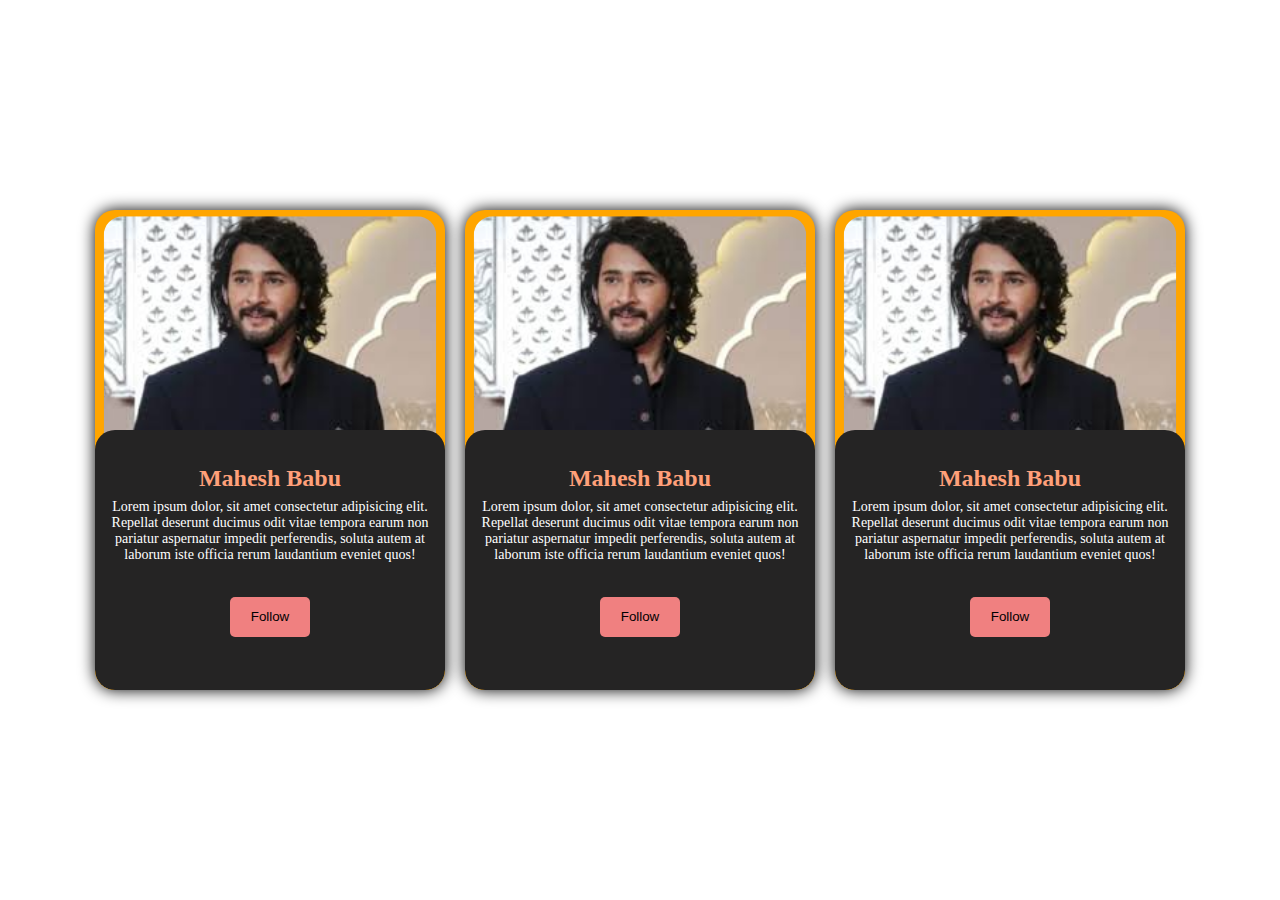
<file: index.html>
<!DOCTYPE html>
<html lang="en">
<head>
    <meta charset="UTF-8">
    <meta name="viewport" content="width=device-width, initial-scale=1.0">
    <title>Document</title>
    <link rel="stylesheet" href="./style.css">
</head>
<body style="margin: 0px;">
    <div class="card">

        <div class="card1">
            <img src="./assets/download.jpeg" alt="" class="imgs">
            <div class="texts">
            <h2>Mahesh Babu</h2>
            <p>Lorem ipsum dolor, sit amet consectetur adipisicing elit. Repellat deserunt ducimus odit vitae tempora earum non pariatur aspernatur impedit perferendis, soluta autem at laborum iste officia rerum laudantium eveniet quos!</p>
            <button class="bt1">Follow</button>
            </div>
        </div>  


        <div class="card1">
            <img src="./assets/download.jpeg" alt="" class="imgs">
            <div class="texts">
            <h2>Mahesh Babu</h2>
            <p>Lorem ipsum dolor, sit amet consectetur adipisicing elit. Repellat deserunt ducimus odit vitae tempora earum non pariatur aspernatur impedit perferendis, soluta autem at laborum iste officia rerum laudantium eveniet quos!</p>
            <button class="bt1">Follow</button>
            </div>
        </div>  



        <div class="card1">
            <img src="./assets/download.jpeg" alt="" class="imgs">
            <div class="texts">
            <h2>Mahesh Babu</h2>
            <p>Lorem ipsum dolor, sit amet consectetur adipisicing elit. Repellat deserunt ducimus odit vitae tempora earum non pariatur aspernatur impedit perferendis, soluta autem at laborum iste officia rerum laudantium eveniet quos!</p>
            <button class="bt1">Follow</button>
            </div>
        </div>  


    </div>
</body>
</html>
</file>
<file: style.css>
.card {
    display: flex;
    justify-content: center;   
    align-items: center;
    gap: 20px;                 
    height: 100vh;
}


.card1 {
    width: 350px;
    height: 480px;
    border-radius: 20px;
    background-color: orange;
    position: relative;
    overflow: hidden;
    box-shadow: 0 0px 16px black;
}

.imgs {
    width: 100%;
    height: 250px;
    object-fit: cover;
    border-radius: 20px;
    scale: 0.95;
}

.texts {
    position: absolute;
    top: 220px;
    width: 100%;
    height: 260px;
    color: white;
    background-color: rgb(37, 36, 36);
    border-radius:20px 20px 20px 20px;
    text-align: center;
    padding: 15px;
    box-sizing: border-box;
}

h2 {
    color: lightsalmon;
    margin-bottom: 5px;
}

p {
    margin-top: 7px;
    font-size: 14px;
}

.bt1 {
    width: 80px;
    height: 40px;
    border-radius: 5px;
    border: none;
    margin-top: 20px;
    background-color: lightcoral;
}


@media (max-width: 900px) {
    .card {
        flex-direction: column;
        height: auto;
        padding: 30px 10px;
    }

    .card1 {
        width: 90%;
        height: auto;
        margin-bottom: 20px;
    }

    .texts {
        position: relative;
        top: 0;
        height: auto;
        margin-top: -20px;
        border-radius: 0 0 20px 20px;
        padding: 20px;
    }
}

@media (max-width: 500px) {
    .card1 {
        width: 100%;
    }

    .texts {
        font-size: 14px;
    }

    .bt1 {
        width: 100%;
    }
}
</file>
